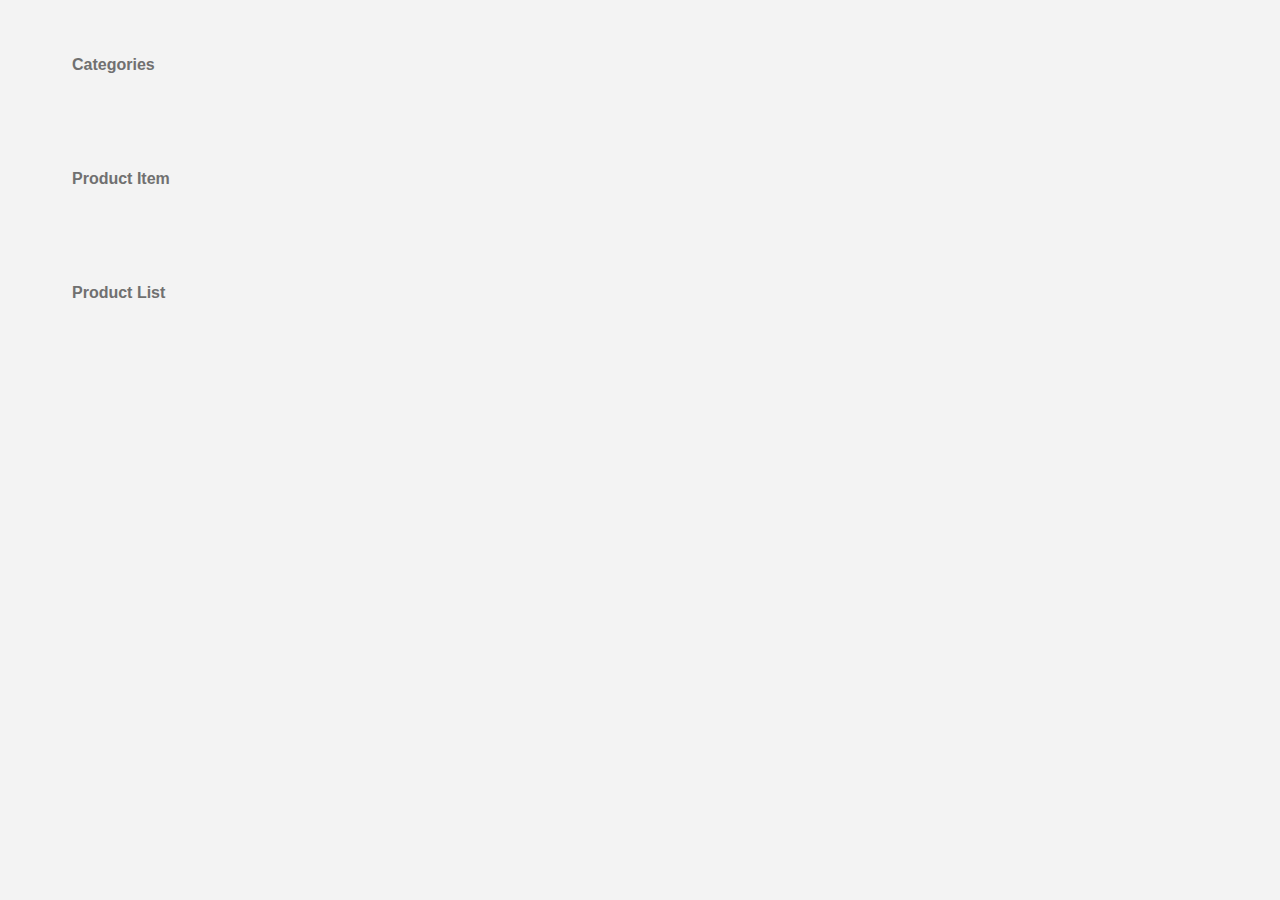
<file: index.html>
<!DOCTYPE html>
<html lang="en">
  <head>
    <meta charset="UTF-8" />
    <meta http-equiv="X-UA-Compatible" content="IE=edge" />
    <meta name="viewport" content="width=device-width, initial-scale=1.0" />
    <title>home page</title>
    <link rel="stylesheet" href="main.css" />
  </head>

  <body>
    <li class="indexList"><a href="categories.html">Categories</a></li>
    <li class="indexList"><a href="productItem.html">Product Item</a></li>
    <li class="indexList"><a href="productList.html">Product List</a></li>
  </body>
</html>
</file>
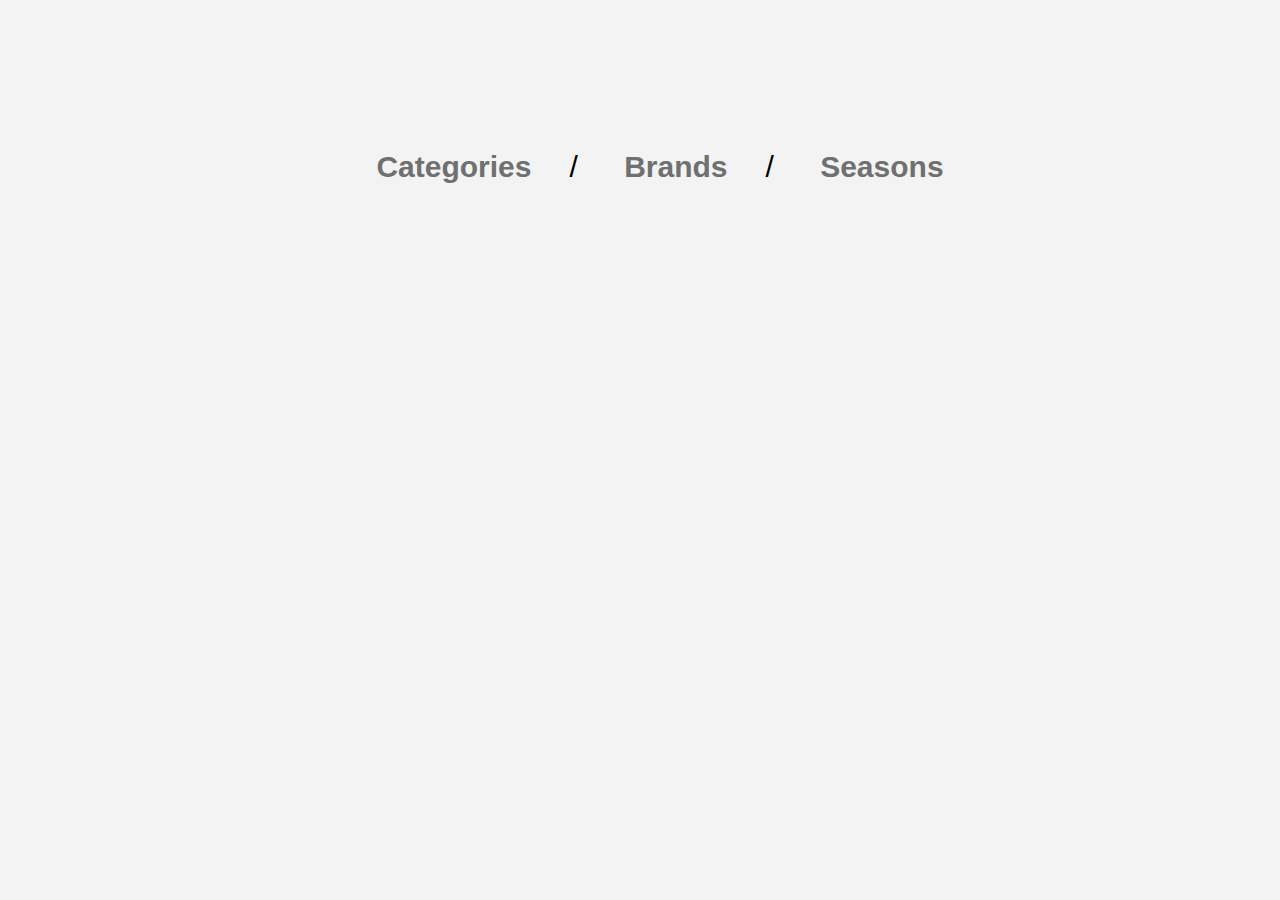
<file: categories.html>
<!DOCTYPE html>
<html lang="en">
  <head>
    <meta charset="UTF-8" />
    <meta http-equiv="X-UA-Compatible" content="IE=edge" />
    <meta name="viewport" content="width=device-width, initial-scale=1.0" />
    <title>Categories</title>
    <link rel="stylesheet" href="main.css" />
  </head>

  <body>
    <header>
      <nav class="catNav">
        <ul class="breadcrumb">
          <li><a href="#">Categories</a></li>
          <li><a href="#">Brands</a></li>
          <li><a href="#">Seasons</a></li>
        </ul>
      </nav>
    </header>

    <main class="clothesGrid">
      <template
        ><div class="brandImg">
          <a href="productItem.html"
            ><img
              src="/assets/anomaly-WWesmHEgXDs-unsplash.jpg"
              class="tshirt"
              alt="tshirt"
          /></a>
          <h3>brand name</h3>
        </div></template
      >
      <!--
      <div class="brandImg">
        <img
          src="/assets/anomaly-WWesmHEgXDs-unsplash.jpg"
          class="tshirt"
          alt="tshirt"
        />
      </div>
      <div class="brandImg">
        <img
          src="/assets/anomaly-WWesmHEgXDs-unsplash.jpg"
          class="tshirt"
          alt="tshirt"
        />
      </div>
      <div class="brandImg">
        <img
          src="/assets/anomaly-WWesmHEgXDs-unsplash.jpg"
          class="tshirt"
          alt="tshirt"
        />
      </div>
      <div class="brandImg">
        <img
          src="/assets/anomaly-WWesmHEgXDs-unsplash.jpg"
          class="tshirt"
          alt="tshirt"
        />
      </div>
      <div class="brandImg">
        <img
          src="/assets/anomaly-WWesmHEgXDs-unsplash.jpg"
          class="tshirt"
          alt="tshirt"
        />
      </div>
      <div class="brandImg">
        <img
          src="/assets/anomaly-WWesmHEgXDs-unsplash.jpg"
          class="tshirt"
          alt="tshirt"
        />
      </div>
      <div class="brandImg">
        <img
          src="/assets/anomaly-WWesmHEgXDs-unsplash.jpg"
          class="tshirt"
          alt="tshirt"
        />
      </div>
    --></main>
    <script src="categories.js"></script>
  </body>
</html>
</file>
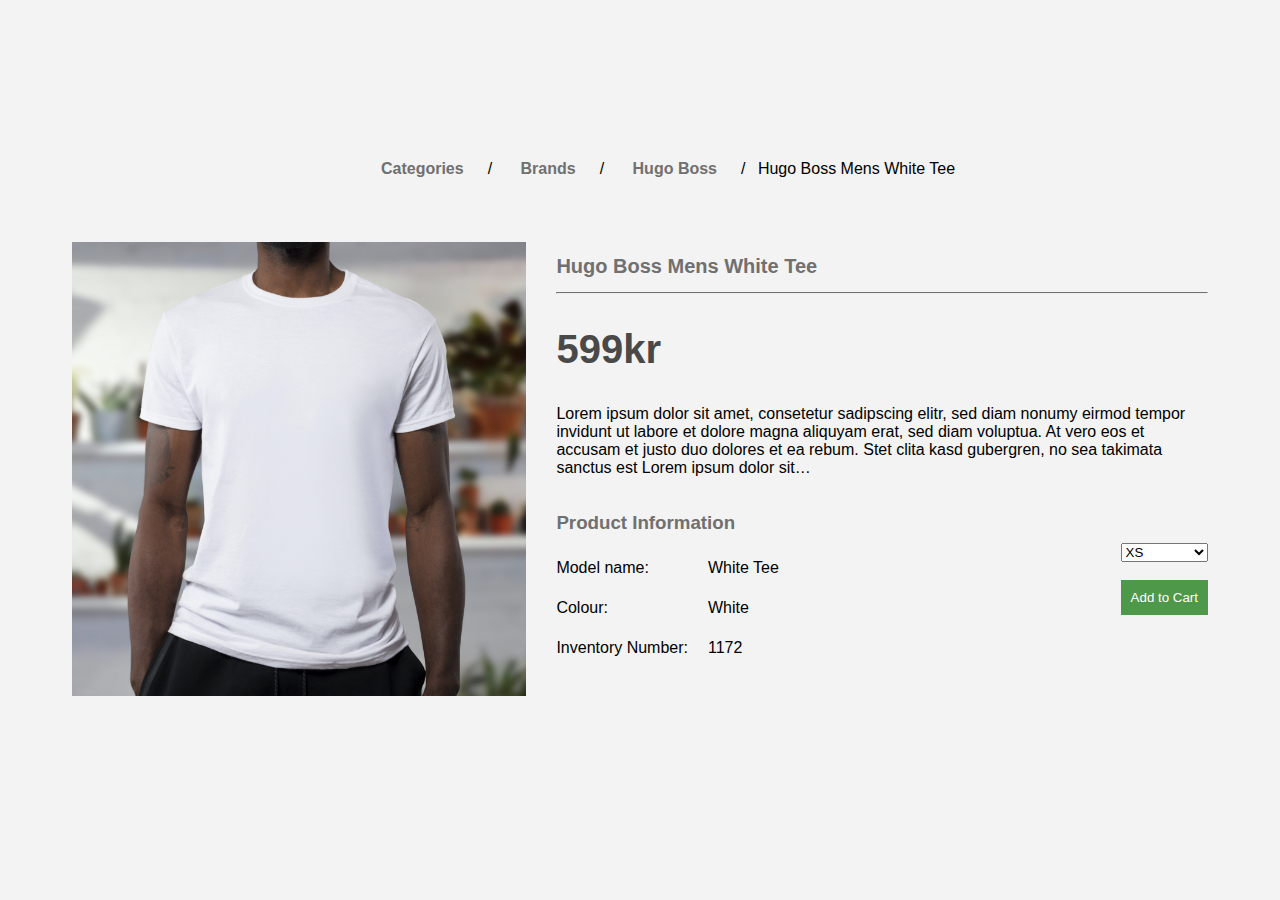
<file: productItem.html>
<!DOCTYPE html>
<html lang="en">
  <head>
    <meta charset="UTF-8" />
    <meta http-equiv="X-UA-Compatible" content="IE=edge" />
    <meta name="viewport" content="width=device-width, initial-scale=1.0" />
    <title>Product Item</title>
    <link rel="stylesheet" href="main.css" />
  </head>

  <body>
    <header>
      <nav>
        <ul class="breadcrumb">
          <li><a href="categories.html">Categories</a></li>
          <li><a href="#">Brands</a></li>
          <li class="brand"><a href="#">Hugo Boss</a></li>
          <li class="productName">Hugo Boss Mens White Tee</li>
        </ul>
      </nav>
    </header>

    <main>
      <div class="hugoShirt">
        <img
          src="/assets/anomaly-WWesmHEgXDs-unsplash.jpg"
          class="singleShirt"
          alt="tshirt"
        />
      </div>

      <div class="prodInfo">
        <h1>Hugo Boss Mens White Tee</h1>
        <hr />
        <h2>599kr</h2>
        <p>
          Lorem ipsum dolor sit amet, consetetur sadipscing elitr, sed diam
          nonumy eirmod tempor invidunt ut labore et dolore magna aliquyam erat,
          sed diam voluptua. At vero eos et accusam et justo duo dolores et ea
          rebum. Stet clita kasd gubergren, no sea takimata sanctus est Lorem
          ipsum dolor sit…
        </p>
      </div>

      <h3>Product Information</h3>
      <section>
        <aside>
          <p class="model">Model name:</p>
          <p class="whiteTee">White Tee</p>
          <p class="colour">Colour:</p>
          <p class="white">White</p>
          <p class="inventoryNum">Inventory Number:</p>
          <p class="number">1172</p>
        </aside>

        <div class="cart">
          <label for="size"></label>
          <select name="size" id="size">
            <option value="XS">XS</option>
            <option value="S">S</option>
            <option value="M">M</option>
            <option value="L">L</option>
            <option value="XL">XL</option>
            <option value="XXL">XXL</option>
          </select>
          <br /><br />
          <button>Add to Cart</button>
        </div>
      </section>
    </main>
    <script src="productItem.js"></script>
  </body>
</html>
</file>
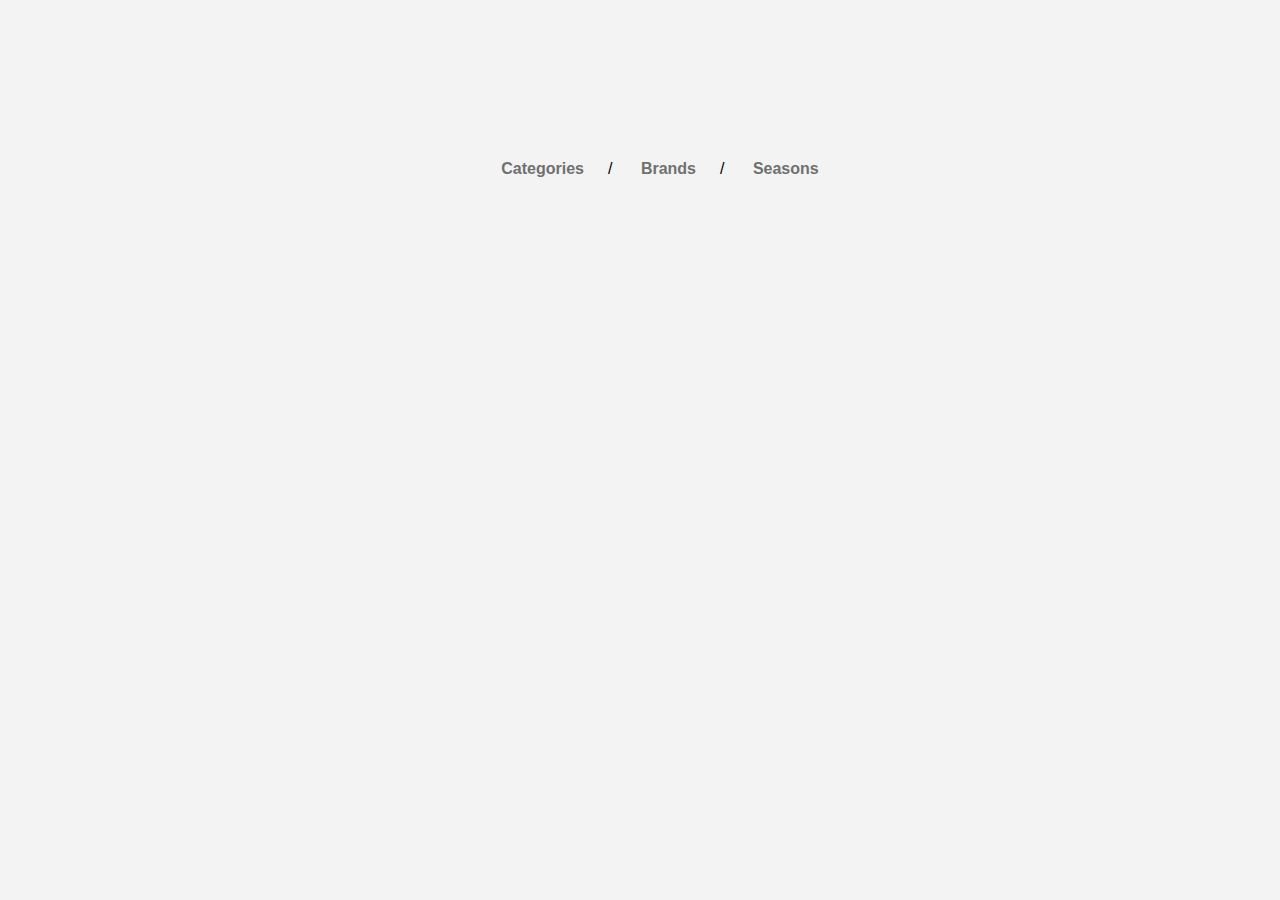
<file: productList.html>
<!DOCTYPE html>
<html lang="en">
  <head>
    <meta charset="UTF-8" />
    <meta http-equiv="X-UA-Compatible" content="IE=edge" />
    <meta name="viewport" content="width=device-width, initial-scale=1.0" />
    <title>Product List</title>
    <link rel="stylesheet" href="main.css" />
  </head>

  <body>
    <header>
      <nav>
        <ul class="breadcrumb">
          <li><a href="categories.html">Categories</a></li>
          <li><a href="#">Brands</a></li>
          <li><a href="#">Seasons</a></li>
        </ul>
      </nav>
    </header>

    <main class="productGrid">
      <template id="smallProductTemplate">
        <article class="brandImg">
          <img
            src="/assets/anomaly-WWesmHEgXDs-unsplash.jpg"
            class="tshirt"
            alt="tshirt"
          />
          <section class="listPrice">
            <h4 class="productListName">Product Name</h4>
            <p class="price">100kr</p>
            <div class="discounted"></div>
            <a href="productItem.html">Read More</a>
          </section>
        </article>
      </template>

      <!--
      <article class="brandImg">
        <img
          src="/assets/anomaly-WWesmHEgXDs-unsplash.jpg"
          class="tshirt"
          alt="tshirt"
        />
        <section class="listPrice">
          <h4>Product Name</h4>
          <div class="discount">was 100kr, now 70kr</div>
        </section>
      </article>

      <article class="brandImg">
        <img
          src="/assets/anomaly-WWesmHEgXDs-unsplash.jpg"
          class="tshirt"
          alt="tshirt"
        />
        <section class="listPrice">
          <h4>Product Name</h4>
          <p>100kr</p>
        </section>
      </article>

      <article class="brandImg">
        <img
          src="/assets/anomaly-WWesmHEgXDs-unsplash.jpg"
          class="tshirt"
          alt="tshirt"
        />
        <section class="listPrice">
          <h4>Product Name</h4>
          <p>100kr</p>
        </section>
      </article>

      <article class="brandImg">
        <img
          src="/assets/anomaly-WWesmHEgXDs-unsplash.jpg"
          class="tshirt"
          alt="tshirt"
        />
        <section class="listPrice">
          <h4>Product Name</h4>
          <p>100kr</p>
        </section>
      </article>

      <article class="brandImg">
        <img
          src="/assets/anomaly-WWesmHEgXDs-unsplash.jpg"
          class="tshirt"
          alt="tshirt"
        />
        <section class="listPrice">
          <h4>Product Name</h4>
          <p>100kr</p>
        </section>
      </article>

      <article class="brandImg">
        <img
          src="/assets/anomaly-WWesmHEgXDs-unsplash.jpg"
          class="tshirt"
          alt="tshirt"
        />
        <section class="listPrice">
          <h4>Product Name</h4>
          <p>100kr</p>
        </section>
      </article>

      <article class="brandImg">
        <img
          src="/assets/anomaly-WWesmHEgXDs-unsplash.jpg"
          class="tshirt"
          alt="tshirt"
        />
        <section class="listPrice">
          <h4>Product Name</h4>
          <p>100kr</p>
        </section>
      </article>

      <article class="brandImg">
        <img
          src="/assets/anomaly-WWesmHEgXDs-unsplash.jpg"
          class="tshirt gone"
          alt="tshirt"
        />
        <section class="listPrice">
          <h4>Product Name</h4>
          <div class="soldOut">Sold Out</div>
        </section>
      </article>

      <article class="brandImg">
        <img
          src="/assets/anomaly-WWesmHEgXDs-unsplash.jpg"
          class="tshirt"
          alt="tshirt"
        />
        <section class="listPrice">
          <h4>Product Name</h4>
          <p>100kr</p>
        </section>
      </article>
    --></main>
    <script src="productList.js"></script>
  </body>
</html>
</file>
<file: main.css>
@import url("https://fonts.googleapis.com/css2?family=Klee+One&display=swap");

body {
  background-color: #f3f3f3;
  font-family: sans-serif;
}

ul {
  list-style-type: none;
  display: flex;
  justify-content: center;
}

li a {
  text-decoration: none;
  padding: 1em;
  color: #707070;
  font-weight: 700;
}

/* ------------------------------------------------------------------------------- */

.indexList {
  padding: 3em;
}

/* -------------------------------------------------------------------------------- */

.catNav {
  font-size: 30px;
  margin-top: 5em;
}

ul.breadcrumb li a:hover {
  color: #01447e;
  text-decoration: underline;
}

ul.breadcrumb li + li:before {
  padding: 8px;
  color: black;
  content: "/\00a0";
}

.tshirt {
  width: 100%;
  justify-self: center;
}

.clothesGrid {
  margin: 5em;
  display: grid;
  grid-template-columns: 1fr 1fr 1fr 1fr;
  grid-template-rows: 1fr;
  row-gap: 20px;
  column-gap: 2%;
}

.brandImg:hover {
  transform: scale(1.1);
}

/* --------------------------------------------------------------------------- */

nav {
  margin-top: 10em;
}

main {
  display: grid;
  grid-template-columns: 40% 1fr;
  grid-template-rows: 1fr 50px 150px 100px;
  column-gap: 30px;
  margin: 4em;
}

hr {
  border-top: 1px solid #707070;
}
.singleShirt {
  width: 100%;
}

.hugoShirt {
  grid-row-start: 1;
  grid-row-end: 5;
}

.prodInfo {
  grid-column-start: 2;
  grid-row-start: 1;
}

h1 {
  font-size: 20px;
  color: #707070;
}

h2 {
  font-size: 40px;
  color: #494949;
}

h3 {
  color: #707070;
}

aside {
  grid-column-start: 2;
  display: grid;
  grid-template-columns: 1fr 1fr;
  grid-template-rows: 40px 40px 40px;
  column-gap: 20px;
}

.model {
  grid-column-start: 1;
  grid-row-start: 1;
}

.whiteTee {
  grid-column-start: 2;
  grid-row-start: 1;
}

.colour {
  grid-column-start: 1;
  grid-row-start: 2;
}

.white {
  grid-column-start: 2;
  grid-row-start: 2;
}

.inventoryNum {
  grid-column-start: 1;
  grid-row-start: 3;
}

.number {
  grid-column-start: 2;
  grid-row-start: 3;
}

.cart {
  grid-column-start: 2;
  grid-row-start: 4;
}

#size {
  width: 100%;
}

button {
  width: 100%;
  padding: 10px;
  background-color: #4e9849;
  color: white;
  border: none;
}

section {
  display: flex;
  justify-content: space-between;
}

/* ------------------------------------------------------ */

.productGrid {
  display: grid;
  grid-template-columns: 1fr 1fr 1fr 1fr 1fr;
  grid-template-rows: 1fr 1fr;
  row-gap: 30px;
}

.listPrice {
  display: flex;
  flex-direction: column;
}

.banner1 {
  position: absolute;
  top: 35%;
}

.discount {
  background: red;
  color: white;
  width: 90%;
  padding: 5px 0 5px 5px;
}

.soldOut {
  background: grey;
  color: white;
  padding: 5px;
  width: 90%;
}

.gone {
  opacity: 50%;
}
</file>
